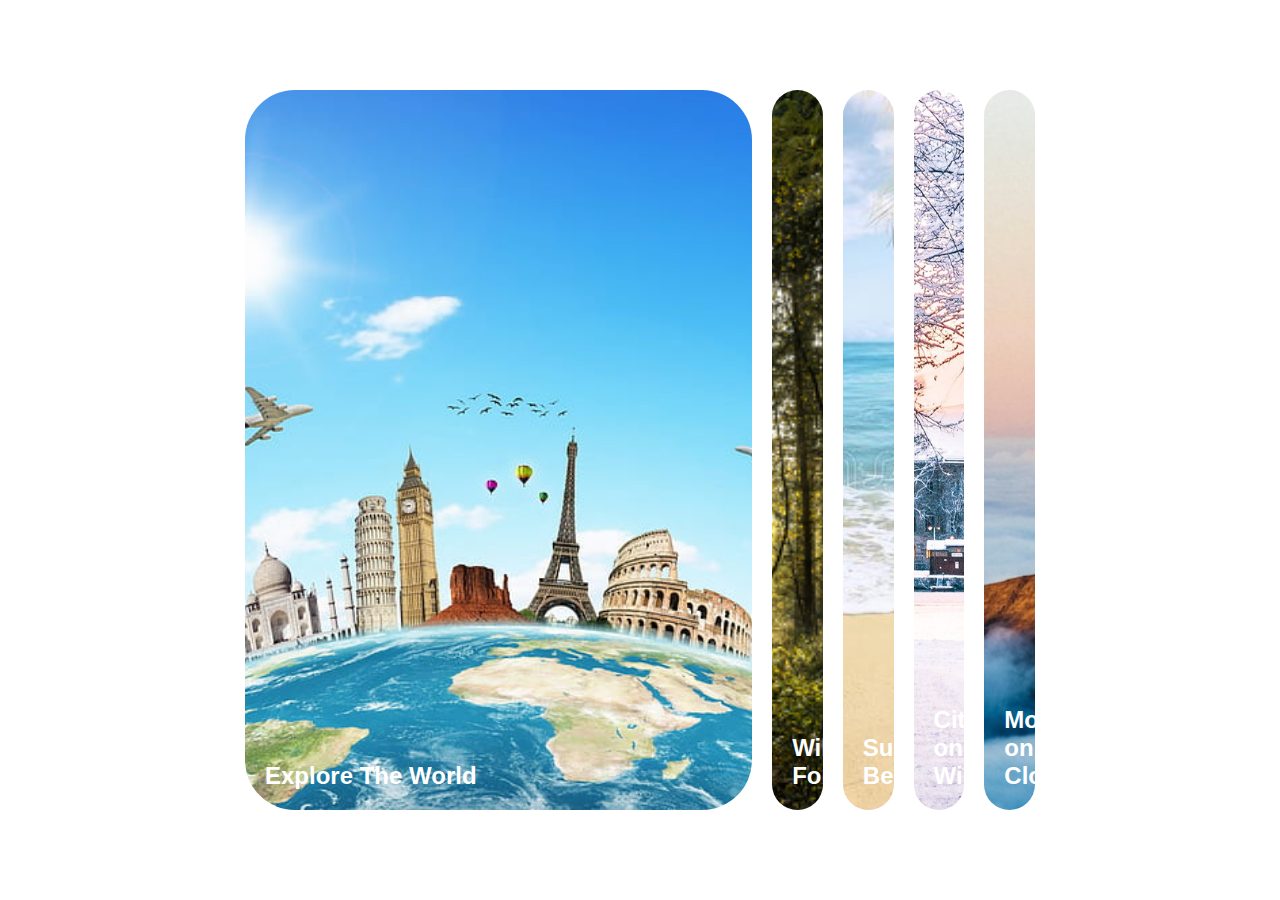
<file: 01  Expanding Cards/index.html>
<!DOCTYPE html>
<html lang="en">

<head>
    <meta charset="UTF-8">
    <meta http-equiv="X-UA-Compatible" content="IE=edge">
    <meta name="viewport" content="width=device-width, initial-scale=1.0">
    <link rel="stylesheet" href="style.css">
    <title>Expanding Cards</title>
</head>

<body>
    <div class="container">
        <div class="panel active" style="background-image: url(explore.jpg);">
            <h3>Explore The World</h3>
        </div>
        <div class="panel" style="background-image: url(forest.jpg);">
            <h3>Wild Forest</h3>
        </div>
        <div class="panel" style="background-image: url(beach.jpg);">
            <h3>Sunny Beach</h3>
        </div>
        <div class="panel" style="background-image: url(winter.jpg);">
            <h3>City on Winter</h3>
        </div>
        <div class="panel" style="background-image: url(clouds.jpg);">
            <h3>Mountain on Clouds</h3>
        </div>
    </div>

    <script src="app.js"></script>
</body>

</html>
</file>
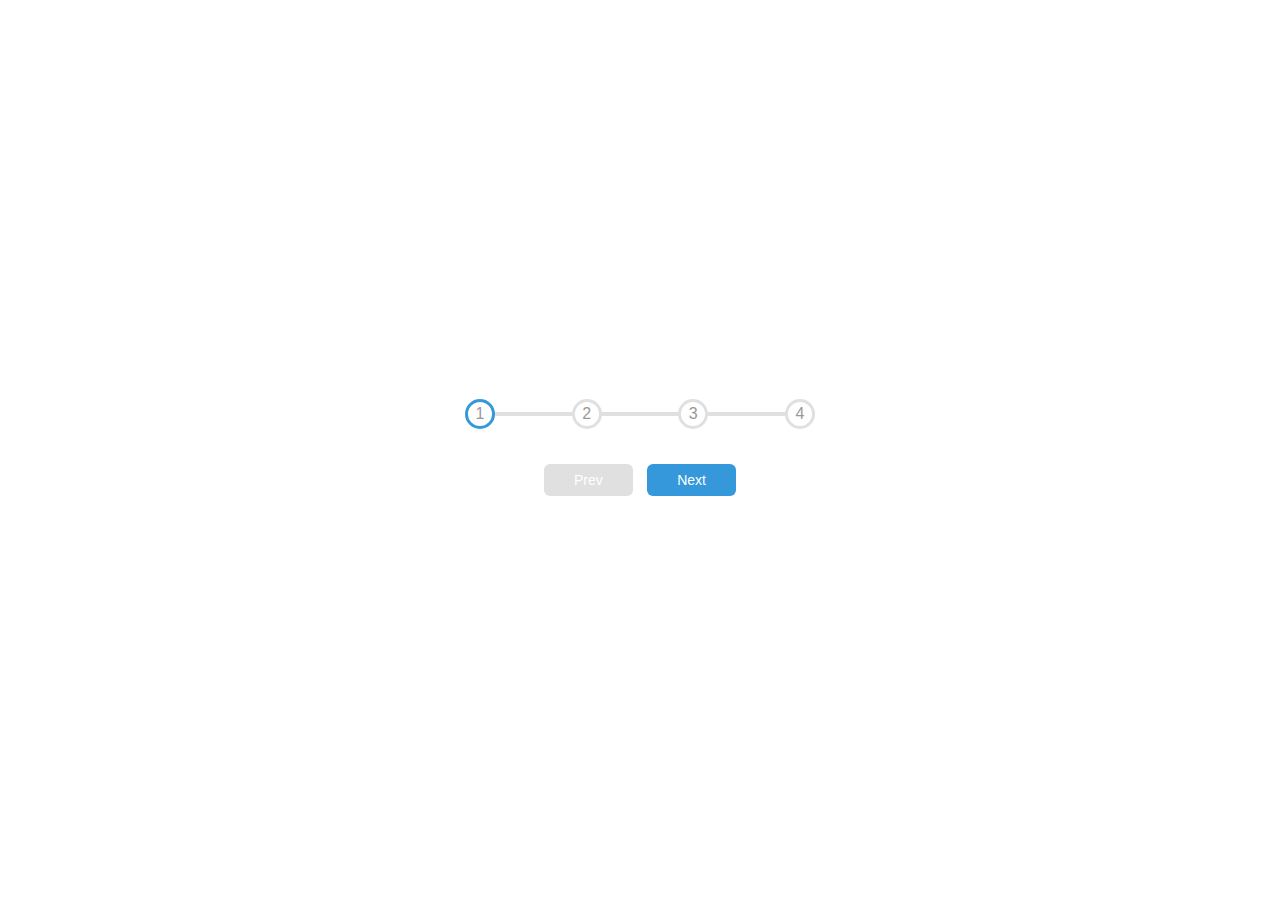
<file: 02 Progress Steps/index.html>
<!DOCTYPE html>
<html lang="en">
<head>
    <meta charset="UTF-8">
    <meta http-equiv="X-UA-Compatible" content="IE=edge">
    <meta name="viewport" content="width=device-width, initial-scale=1.0">
    <link rel="stylesheet" href="style.css">
    <title>Document</title>
</head>
<body>
    <div class="container">
        <div class="progress-container">
            <div class="progress" id="progress"></div>
                   <div class="circle active">1</div>                
                   <div class="circle">2</div>
                   <div class="circle">3</div>
                   <div class="circle">4</div>
                   
                </div>
                   <button class="btn" id="prev" disabled >Prev</button>
                   <button class="btn" id="next" >Next</button>
    </div>
    <script src="app.js"></script>
</body>
</html>
</file>
<file: 01  Expanding Cards/style.css>
* {
    box-sizing: border-box;
}

body {
    font-family: sans-serif;
    display: flex;
    flex-direction: column;
    align-items: center;
    justify-content: center;
    height: 100vh;
    margin: 0;
}

.container {
    display: flex;
    width: 90vh;
}

.panel {
    background-size: auto 100%;
    background-repeat: no-repeat;
    background-position: center;
    height: 80vh;
    border-radius: 50px;
    cursor: pointer;
    color: #fff;
    margin: 10px;
    position: relative;
    flex: 0.5;
    transition: flex 0.7s ease-in;
}

.panel h3 {
    font-size: 24px;
    position: absolute;
    bottom: 20px;
    left: 20px;
    margin: 0;
    position: 0;
}

.panel.active {
    flex: 5;
}

.panel.active h3 {
    opacity: 1;
    transition: opacity 0.3s ease-in 0.4s;
}

@media only screen and (max-width : 786px) {
    .container {
        width: 100vh;
    }

    .panel:nth-of-type(4),
    .panel:nth-of-type(5) {
        display: none;
    }
}
</file>
<file: 02 Progress Steps/style.css>
* {
    box-sizing: border-box;
}
 
:root{
    --line-border-fill : #3498db;
    --line-border-empty : #e0e0e0;
}
body {
    background-color: #fff;
    font-family: sans-serif;
    display: flex;
    align-items: center;
    justify-content: center;
    height: 100vh;
    overflow: hidden;
    margin: 0;
}
.container{
    text-align: center;
}

.progress-container{
    display: flex;
    justify-content: space-between;
    position: relative;
    margin-bottom: 30px;
    max-width: 100%;
    width: 350px;
}

.progress-container::before{
    content: " ";
    background-color: var( --line-border-empty  );
    position: absolute;
    top: 50%;
    left: 0;
    transform: translateY(-50%);
    height: 4px;
    width: 100%;
    z-index: -1;
    
}

.progress{
    background-color:var(--line-border-fill );
    position: absolute;
    top: 50%;
    left: 0;
    transform: translateY(-50%);
    height: 4px;
    width: 0%;
    z-index: -1;
    transition: 0.4s ease;
    
}

.circle{
    background-color: #fff;
    color: #999;
    border-radius: 50%;
    height: 30px;
    width: 30px;
    display: flex;
    align-items: center;
    justify-content: center;
    border: 3px solid var(--line-border-empty );
    transition: .4s ease;
}
.circle.active{
    border-color:var(--line-border-fill);
}

.btn{
    background-color: var(--line-border-fill);
    border: 0;
    color: #fff;
    border-radius: 6px;
    font-family: inherit;
    padding: 8px 30px;
    font-size: 14px;
    margin: 5px;
    cursor: pointer;
}

.btn:active{
    transform: scale(0.98);
}
.btn:focus{
    outline: 0;
}
.btn:disabled{
    background-color: var(--line-border-empty );
}
</file>
